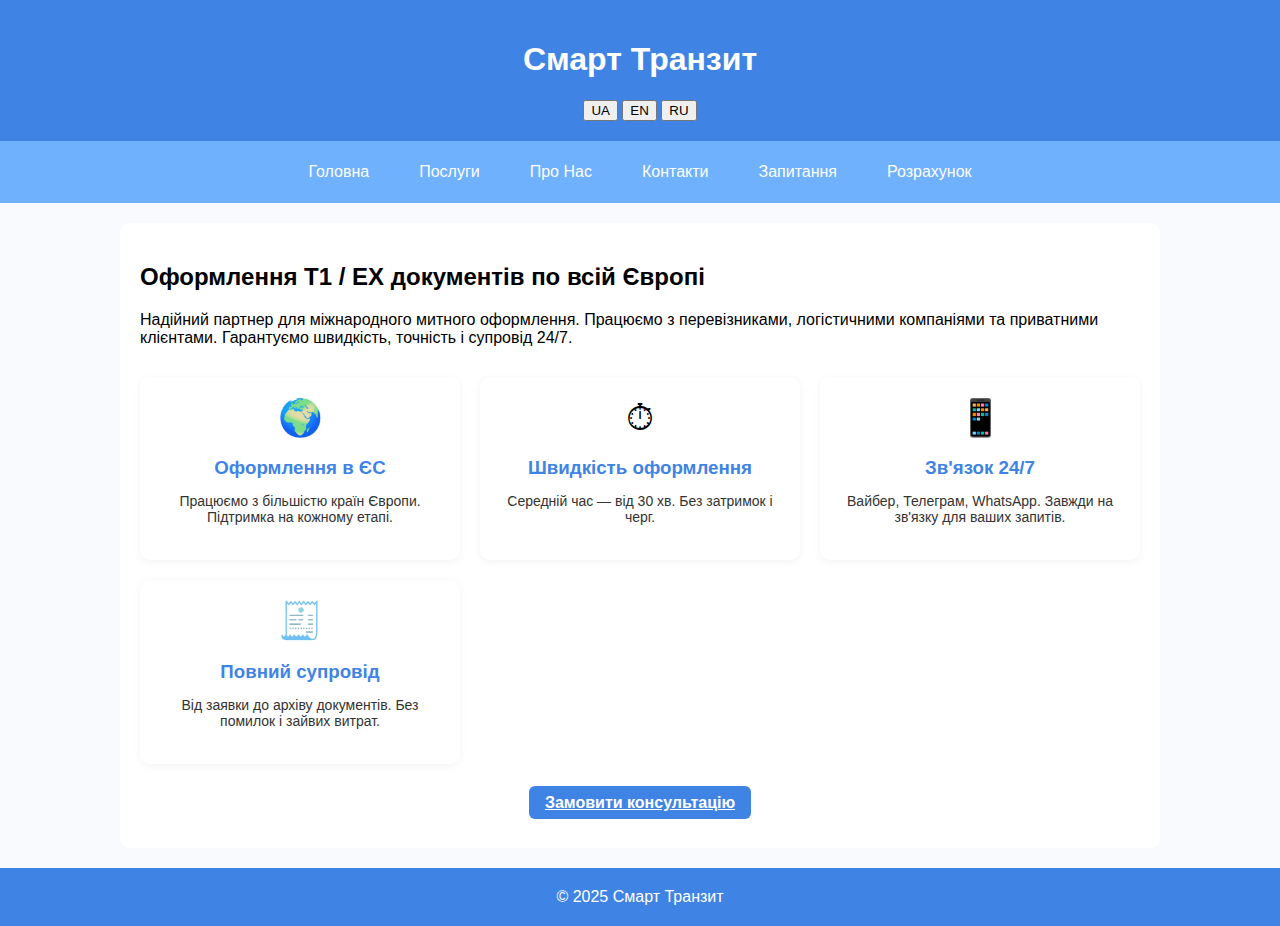
<file: index.html>
<!DOCTYPE html>
<html lang="ua">
<head>
  <meta charset="UTF-8">
  <title>Головна — Смарт Транзит</title>
  <meta name="description" content="Оформлення T1 / EX документів. Україна, ЄС, митне оформлення.">
  <meta name="keywords" content="митне оформлення, T1, EX, транзит, логістика, Смарт Транзит">
  <link rel="stylesheet" href="css/style.css">
  <style>
    .hidden { display: none; }
  </style>
</head>
<body>
<header>
  <h1 data-ua="Смарт Транзит" data-en="Smart Transit" data-ru="Смарт Транзит">Смарт Транзит</h1>
  <div class="language-switcher">
    <button onclick="setLanguage('ua')">UA</button>
    <button onclick="setLanguage('en')">EN</button>
    <button onclick="setLanguage('ru')">RU</button>
  </div>
</header>

<nav>
  <a href="index.html" data-ua="Головна" data-en="Home" data-ru="Главная">Головна</a>
  <a href="services.html" data-ua="Послуги" data-en="Services" data-ru="Услуги">Послуги</a>
  <a href="about.html" data-ua="Про Нас" data-en="About" data-ru="О Нас">Про Нас</a>
  <a href="contacts.html" data-ua="Контакти" data-en="Contacts" data-ru="Контакты">Контакти</a>
  <a href="faq.html" data-ua="Запитання" data-en="FAQ" data-ru="Вопросы">Запитання</a>
  <a href="calculator.html" data-ua="Розрахунок" data-en="Calculator" data-ru="Калькулятор">Розрахунок</a>
</nav>

<main>
  <h2 data-ua="Оформлення T1 / EX документів по всій Європі"
      data-en="T1 / EX Document Processing Across Europe"
      data-ru="Оформление T1 / EX документов по всей Европе">Оформлення T1 / EX документів по всій Європі</h2>

  <p data-ua="Надійний партнер для міжнародного митного оформлення. Працюємо з перевізниками, логістичними компаніями та приватними клієнтами. Гарантуємо швидкість, точність і супровід 24/7."
     data-en="Reliable partner for international customs processing. We work with carriers, logistics companies, and private clients. Guaranteed speed, accuracy, and 24/7 support."
     data-ru="Надежный партнёр по международному таможенному оформлению. Работаем с перевозчиками, логистами и частными клиентами. Гарантируем скорость, точность и поддержку 24/7.">
     Надійний партнер для міжнародного митного оформлення. Працюємо з перевізниками, логістичними компаніями та приватними клієнтами. Гарантуємо швидкість, точність і супровід 24/7.
  </p>

  <div class="services-grid">
    <div class="service-card">
      <div class="service-icon">🌍</div>
      <h3 data-ua="Оформлення в ЄС" data-en="EU Coverage" data-ru="Оформление в ЕС">Оформлення в ЄС</h3>
      <p data-ua="Працюємо з більшістю країн Європи. Підтримка на кожному етапі."
         data-en="We operate in most European countries. Support at every stage."
         data-ru="Работаем с большинством стран Европы. Поддержка на каждом этапе.">
         Працюємо з більшістю країн Європи. Підтримка на кожному етапі.
      </p>
    </div>
    <div class="service-card">
      <div class="service-icon">⏱</div>
      <h3 data-ua="Швидкість оформлення" data-en="Fast Processing" data-ru="Быстрое оформление">Швидкість оформлення</h3>
      <p data-ua="Середній час — від 30 хв. Без затримок і черг."
         data-en="Average time — from 30 min. No delays or lines."
         data-ru="Среднее время — от 30 мин. Без задержек и очередей.">
         Середній час — від 30 хв. Без затримок і черг.
      </p>
    </div>
    <div class="service-card">
      <div class="service-icon">📱</div>
      <h3 data-ua="Зв'язок 24/7" data-en="Support 24/7" data-ru="Связь 24/7">Зв'язок 24/7</h3>
      <p data-ua="Вайбер, Телеграм, WhatsApp. Завжди на зв'язку для ваших запитів."
         data-en="Viber, Telegram, WhatsApp. Always available for your requests."
         data-ru="Вайбер, Телеграм, WhatsApp. Всегда на связи по вашим вопросам.">
         Вайбер, Телеграм, WhatsApp. Завжди на зв'язку для ваших запитів.
      </p>
    </div>
    <div class="service-card">
      <div class="service-icon">🧾</div>
      <h3 data-ua="Повний супровід" data-en="Full Support" data-ru="Полное сопровождение">Повний супровід</h3>
      <p data-ua="Від заявки до архіву документів. Без помилок і зайвих витрат."
         data-en="From application to document archive. No errors, no extra costs."
         data-ru="От заявки до архива документов. Без ошибок и лишних затрат.">
         Від заявки до архіву документів. Без помилок і зайвих витрат.
      </p>
    </div>
  </div>

  <p style="text-align: center; margin-top: 30px;">
    <a href="contacts.html" class="btn" data-ua="Замовити консультацію" data-en="Request a Consultation" data-ru="Заказать консультацию">Замовити консультацію</a>
  </p>
</main>

<footer>© 2025 Смарт Транзит</footer>
<script>
  function setLanguage(lang) {
    document.querySelectorAll('[data-' + lang + ']').forEach(el => {
      el.textContent = el.getAttribute('data-' + lang);
    });
  }
</script>
</body>
</html>
</file>
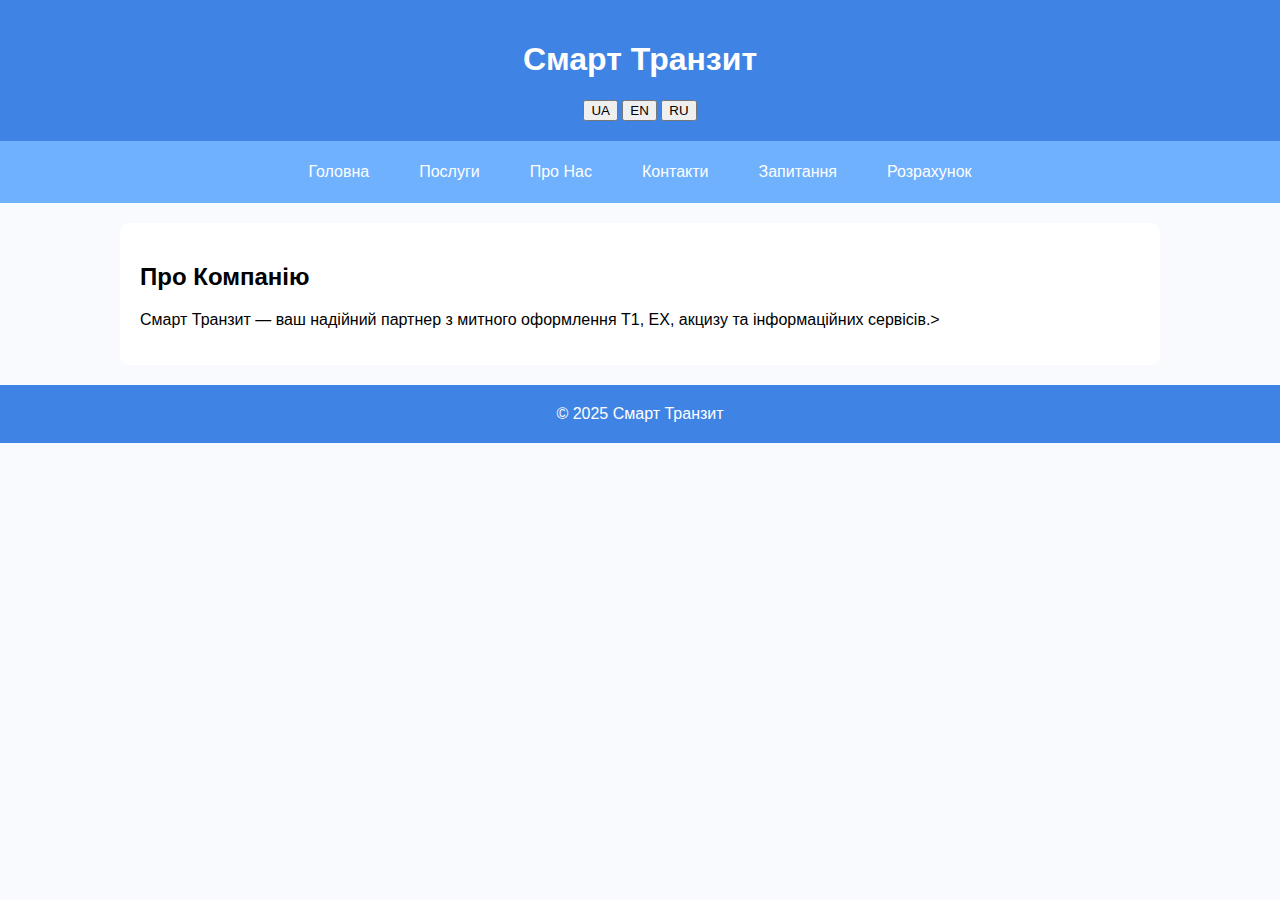
<file: about.html>
<!DOCTYPE html>
<html lang="ua">
<head>
  <meta charset="UTF-8">
  <title>Про Компанію</title>
  <link rel="stylesheet" href="css/style.css">
</head>
<body>
<header>
  <h1 data-ua="Смарт Транзит" data-en="Smart Transit" data-ru="Смарт Транзит">Смарт Транзит</h1>
  <div class="language-switcher">
    <button onclick="setLanguage('ua')">UA</button>
    <button onclick="setLanguage('en')">EN</button>
    <button onclick="setLanguage('ru')">RU</button>
  </div>
</header>

<nav>
  <a href="index.html" data-ua="Головна" data-en="Home" data-ru="Главная">Головна</a>
  <a href="services.html" data-ua="Послуги" data-en="Services" data-ru="Услуги">Послуги</a>
  <a href="about.html" data-ua="Про Нас" data-en="About" data-ru="О Нас">Про Нас</a>
  <a href="contacts.html" data-ua="Контакти" data-en="Contacts" data-ru="Контакты">Контакти</a>
  <a href="faq.html" data-ua="Запитання" data-en="FAQ" data-ru="Вопросы">Запитання</a>
  <a href="calculator.html" data-ua="Розрахунок" data-en="Calculator" data-ru="Калькулятор">Розрахунок</a>
</nav>

<main>
  <h2 data-ua="Про Компанію" data-en="About the Company" data-ru="О компании">Про Компанію</h2>
  <p data-ua="Смарт Транзит — ваш надійний партнер з митного оформлення T1, EX, акцизу та інформаційних сервісів." data-en="Smart Transit is your reliable partner in customs processing of T1, EX, excise and information services." data-ru="Смарт Транзит — ваш надежный партнер по таможенному оформлению T1, EX, акциза и информационных сервисов.">Смарт Транзит — ваш надійний партнер з митного оформлення T1, EX, акцизу та інформаційних сервісів.></p>
</main>

<footer>© 2025 Смарт Транзит</footer>

<script>
  function setLanguage(lang) {
    document.querySelectorAll('[data-' + lang + ']').forEach(function(el) {
      el.textContent = el.getAttribute('data-' + lang);
    });
  }
</script>

</body>
</html>
</file>
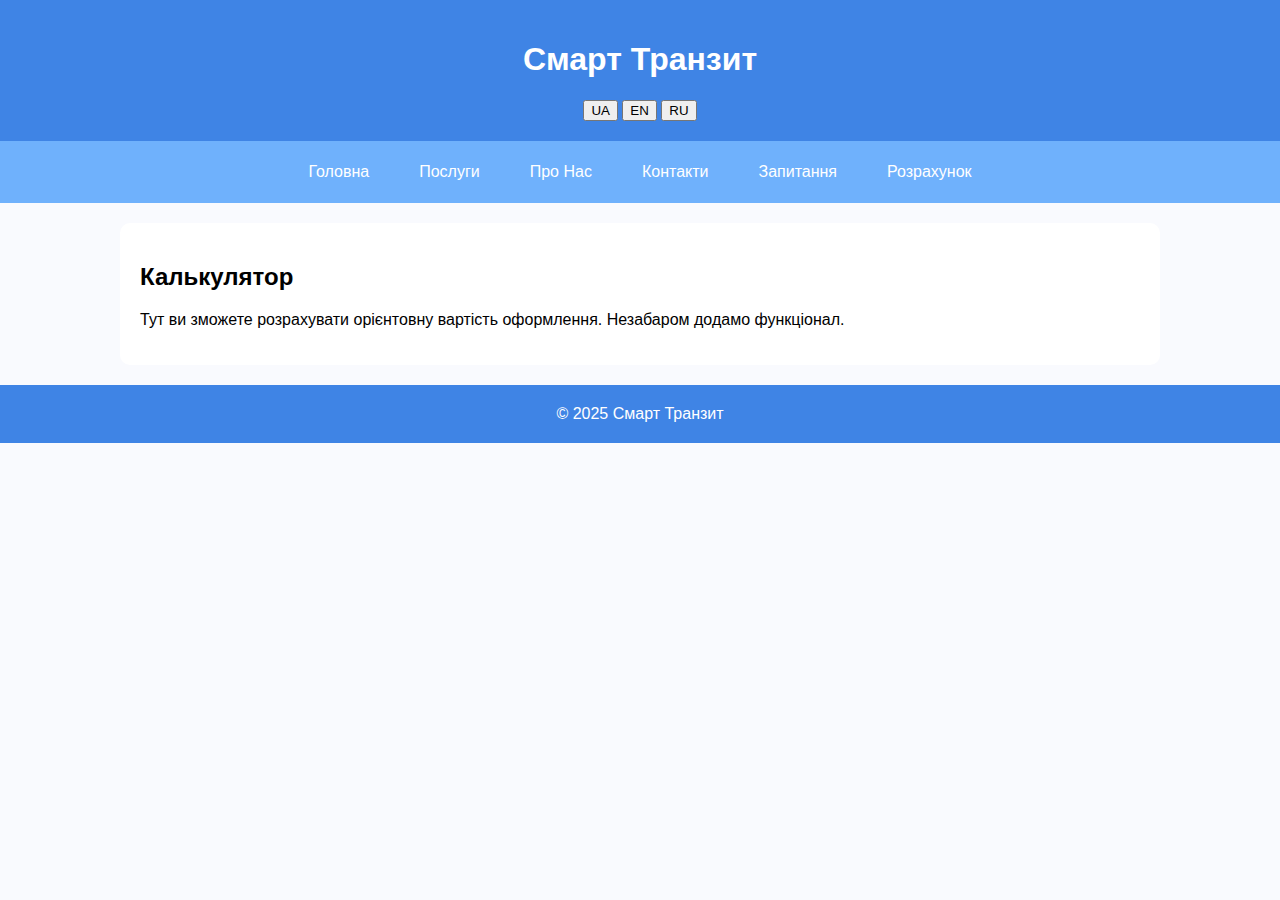
<file: calculator.html>
<!DOCTYPE html>
<html lang="ua">
<head>
  <meta charset="UTF-8">
  <title>Розрахунок вартості — Смарт Транзит</title>
  <link rel="stylesheet" href="css/style.css">
</head>
<body>
<header>
  <h1>Смарт Транзит</h1>
  <div class="language-switcher">
    <button onclick="setLanguage('ua')">UA</button>
    <button onclick="setLanguage('en')">EN</button>
    <button onclick="setLanguage('ru')">RU</button>
  </div>
</header>

<nav>
  <a href="index.html">Головна</a>
  <a href="services.html">Послуги</a>
  <a href="about.html">Про Нас</a>
  <a href="contacts.html">Контакти</a>
  <a href="faq.html">Запитання</a>
  <a href="calculator.html">Розрахунок</a>
</nav>

<main>
  <h2>Калькулятор</h2>
  <p>Тут ви зможете розрахувати орієнтовну вартість оформлення. Незабаром додамо функціонал.</p>
</main>

<footer>© 2025 Смарт Транзит</footer>
<script src="js/lang.js"></script>
</body>
</html>
</file>
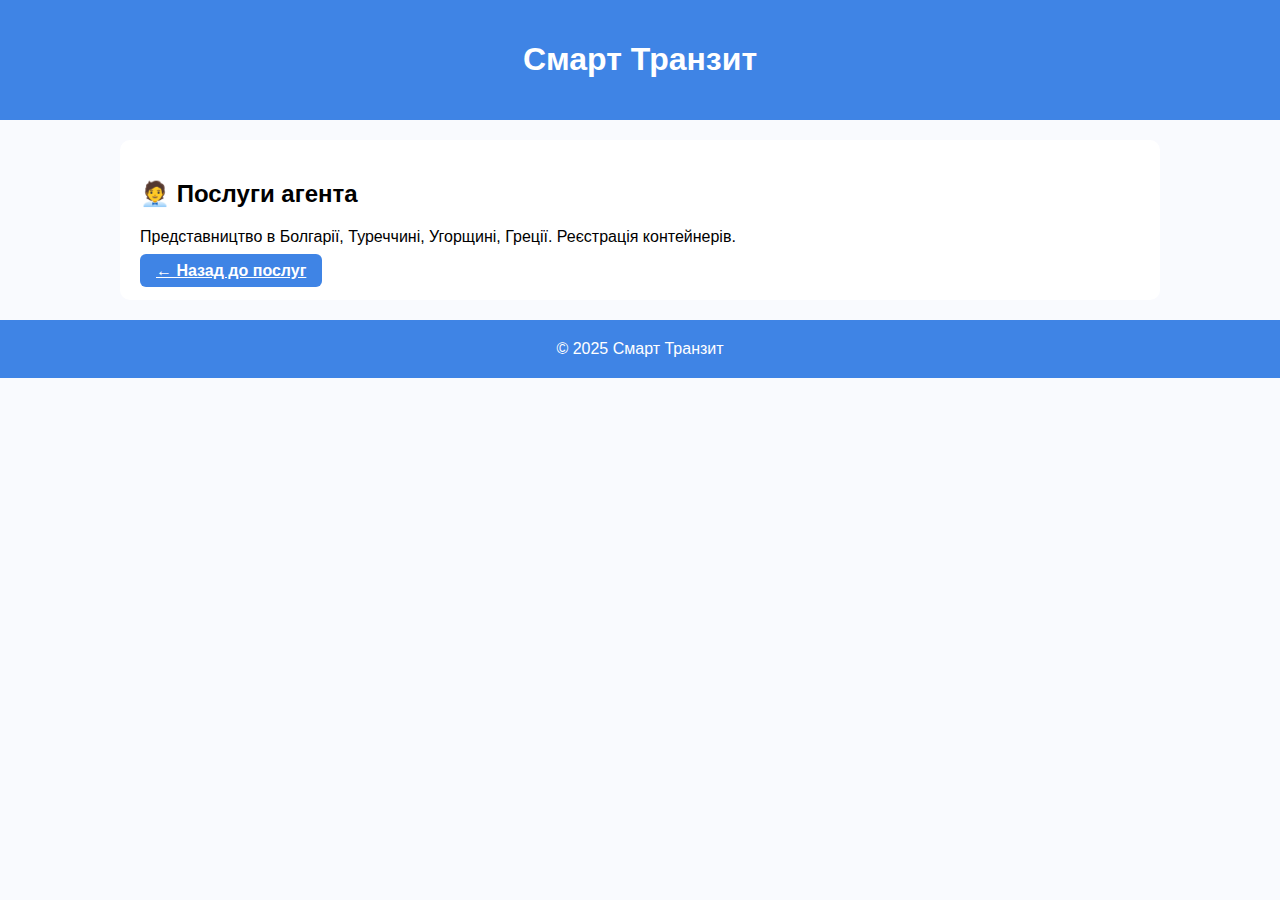
<file: details-agent.html>
<!DOCTYPE html>
<html lang="ua">
<head>
  <meta charset="UTF-8">
  <title>Послуги агента — Смарт Транзит</title>
  <link rel="stylesheet" href="css/style.css">
</head>
<body>
<header>
  <h1>Смарт Транзит</h1>
</header>
<main>
  <h2>🧑‍💼 Послуги агента</h2>
  <p>Представництво в Болгарії, Туреччині, Угорщині, Греції. Реєстрація контейнерів.</p>
  <a href="services.html" class="btn">← Назад до послуг</a>
</main>
<footer>© 2025 Смарт Транзит</footer>
</body>
</html>
</file>
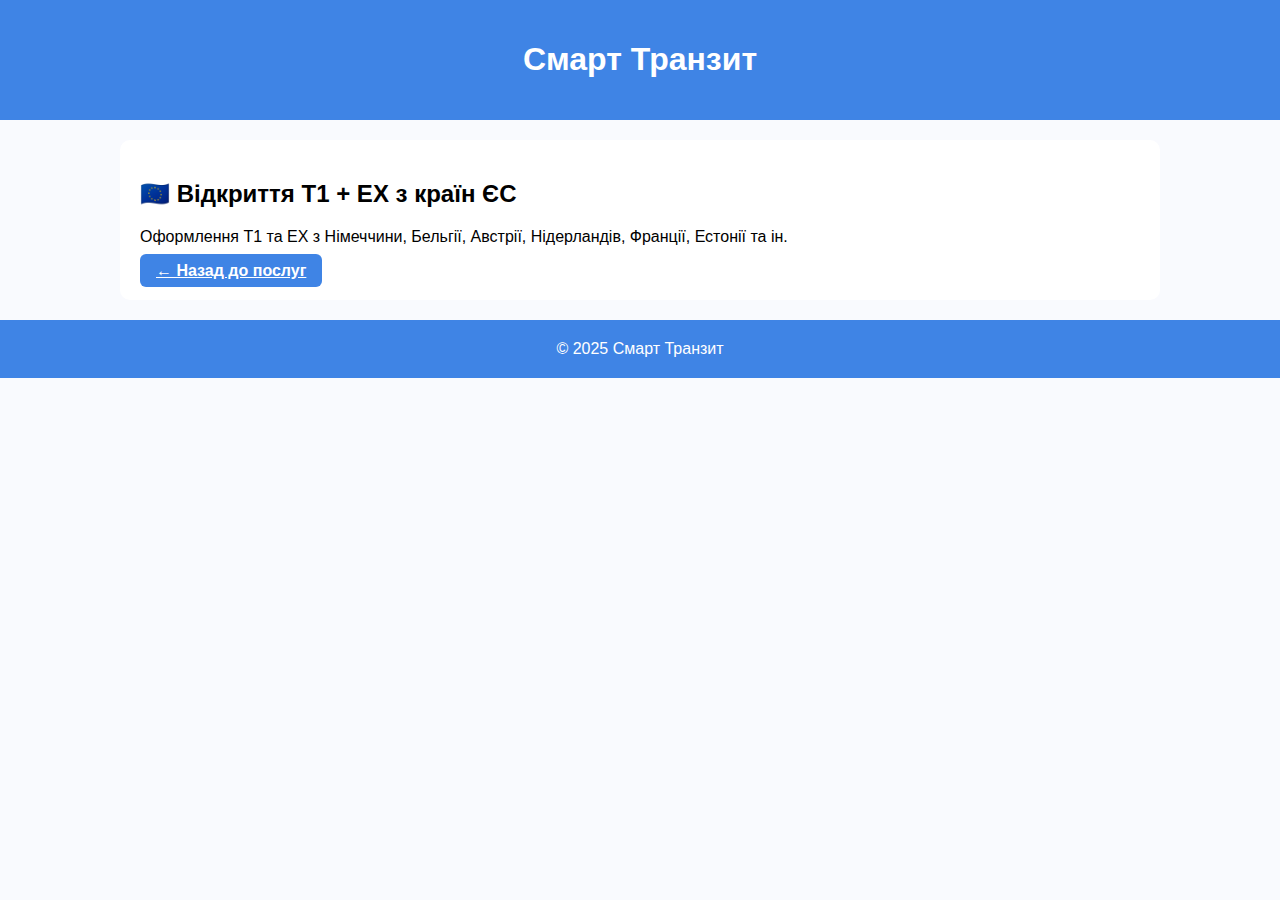
<file: details-eu.html>
<!DOCTYPE html>
<html lang="ua">
<head>
  <meta charset="UTF-8">
  <title>Відкриття Т1 + EX з країн ЄС — Смарт Транзит</title>
  <link rel="stylesheet" href="css/style.css">
</head>
<body>
<header>
  <h1>Смарт Транзит</h1>
</header>
<main>
  <h2>🇪🇺 Відкриття Т1 + EX з країн ЄС</h2>
  <p>Оформлення Т1 та EX з Німеччини, Бельгії, Австрії, Нідерландів, Франції, Естонії та ін.</p>
  <a href="services.html" class="btn">← Назад до послуг</a>
</main>
<footer>© 2025 Смарт Транзит</footer>
</body>
</html>
</file>
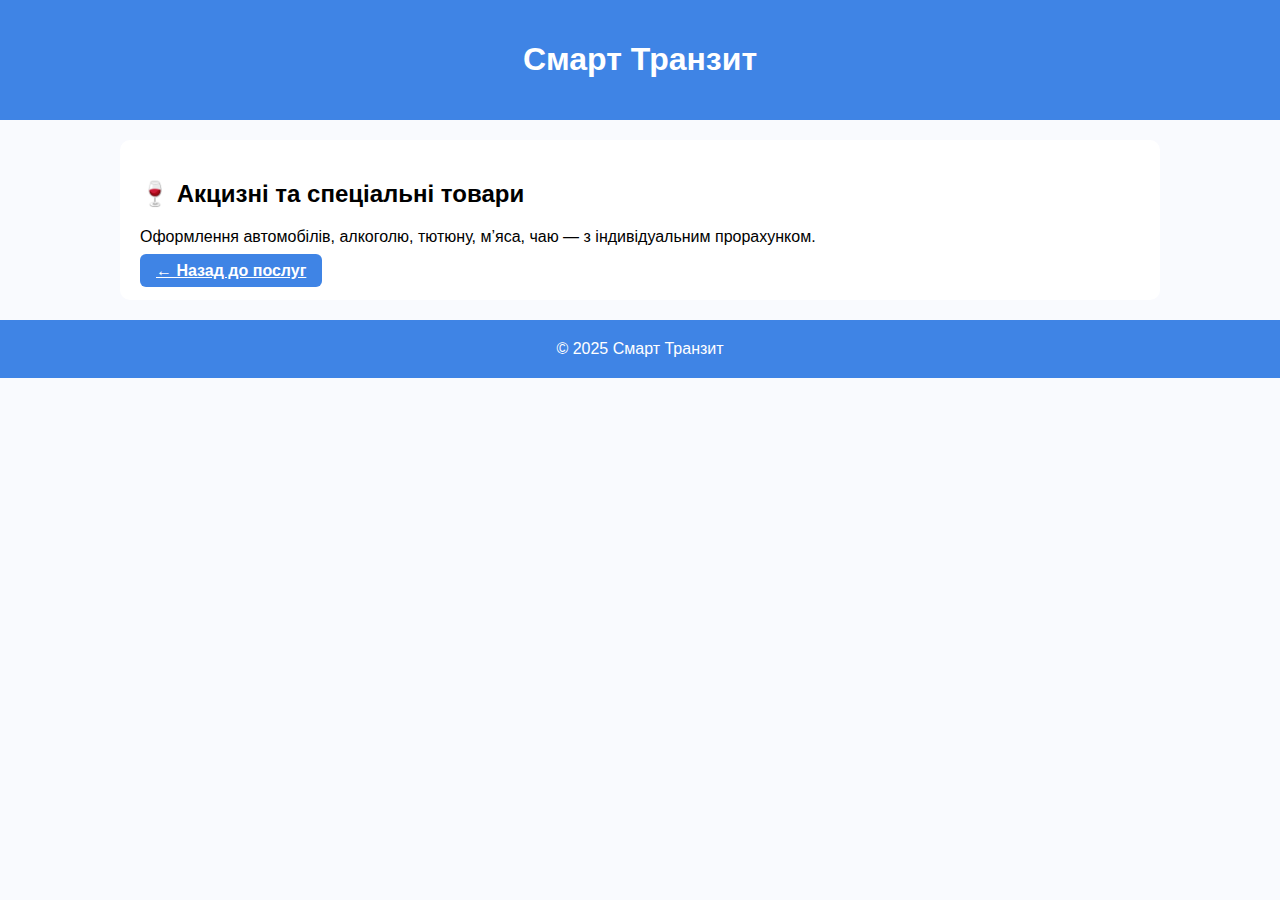
<file: details-excise.html>
<!DOCTYPE html>
<html lang="ua">
<head>
  <meta charset="UTF-8">
  <title>Акцизні та спеціальні товари — Смарт Транзит</title>
  <link rel="stylesheet" href="css/style.css">
</head>
<body>
<header>
  <h1>Смарт Транзит</h1>
</header>
<main>
  <h2>🍷 Акцизні та спеціальні товари</h2>
  <p>Оформлення автомобілів, алкоголю, тютюну, м’яса, чаю — з індивідуальним прорахунком.</p>
  <a href="services.html" class="btn">← Назад до послуг</a>
</main>
<footer>© 2025 Смарт Транзит</footer>
</body>
</html>
</file>
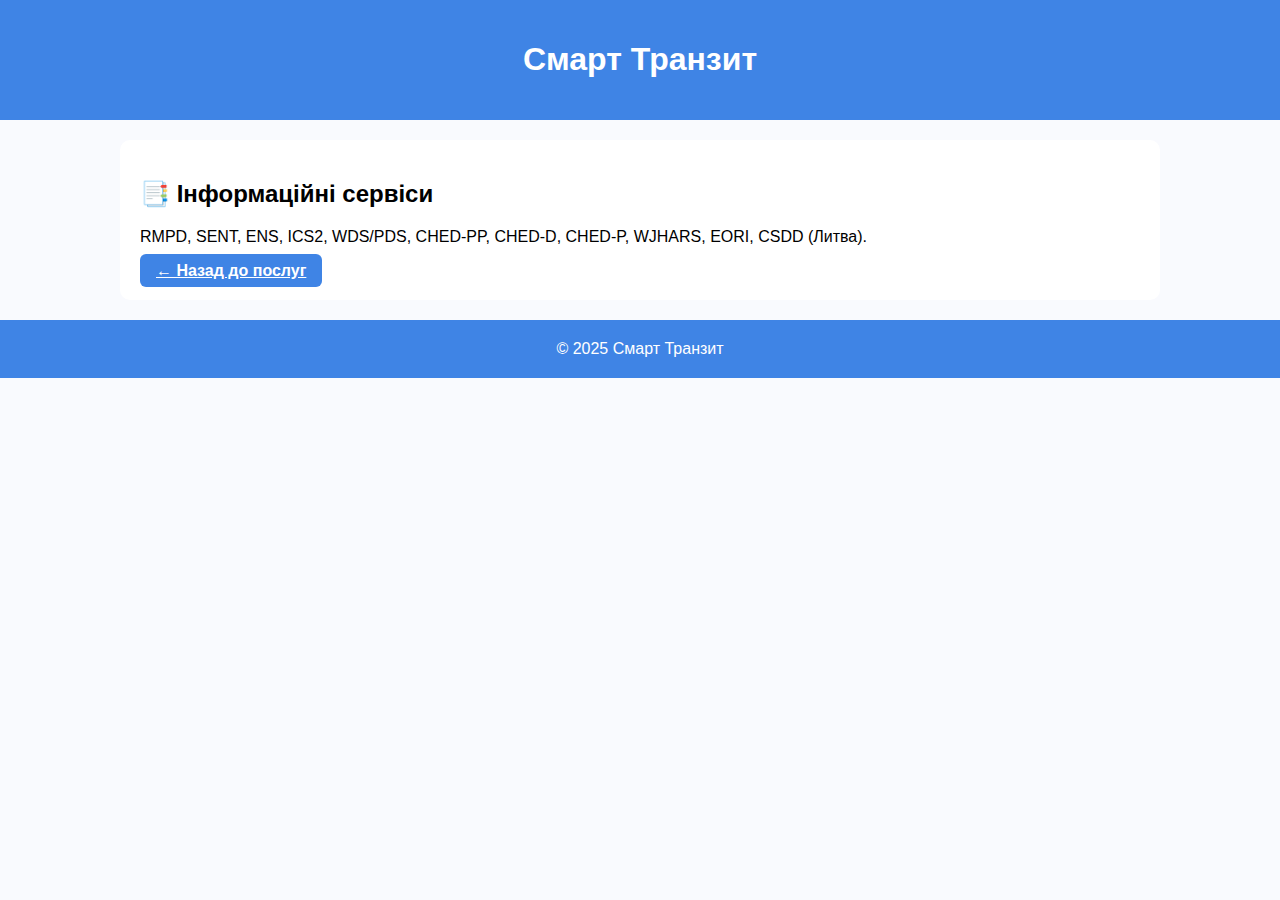
<file: details-info.html>
<!DOCTYPE html>
<html lang="ua">
<head>
  <meta charset="UTF-8">
  <title>Інформаційні сервіси — Смарт Транзит</title>
  <link rel="stylesheet" href="css/style.css">
</head>
<body>
<header>
  <h1>Смарт Транзит</h1>
</header>
<main>
  <h2>📑 Інформаційні сервіси</h2>
  <p>RMPD, SENT, ENS, ICS2, WDS/PDS, CHED-PP, CHED-D, CHED-P, WJHARS, EORI, CSDD (Литва).</p>
  <a href="services.html" class="btn">← Назад до послуг</a>
</main>
<footer>© 2025 Смарт Транзит</footer>
</body>
</html>
</file>
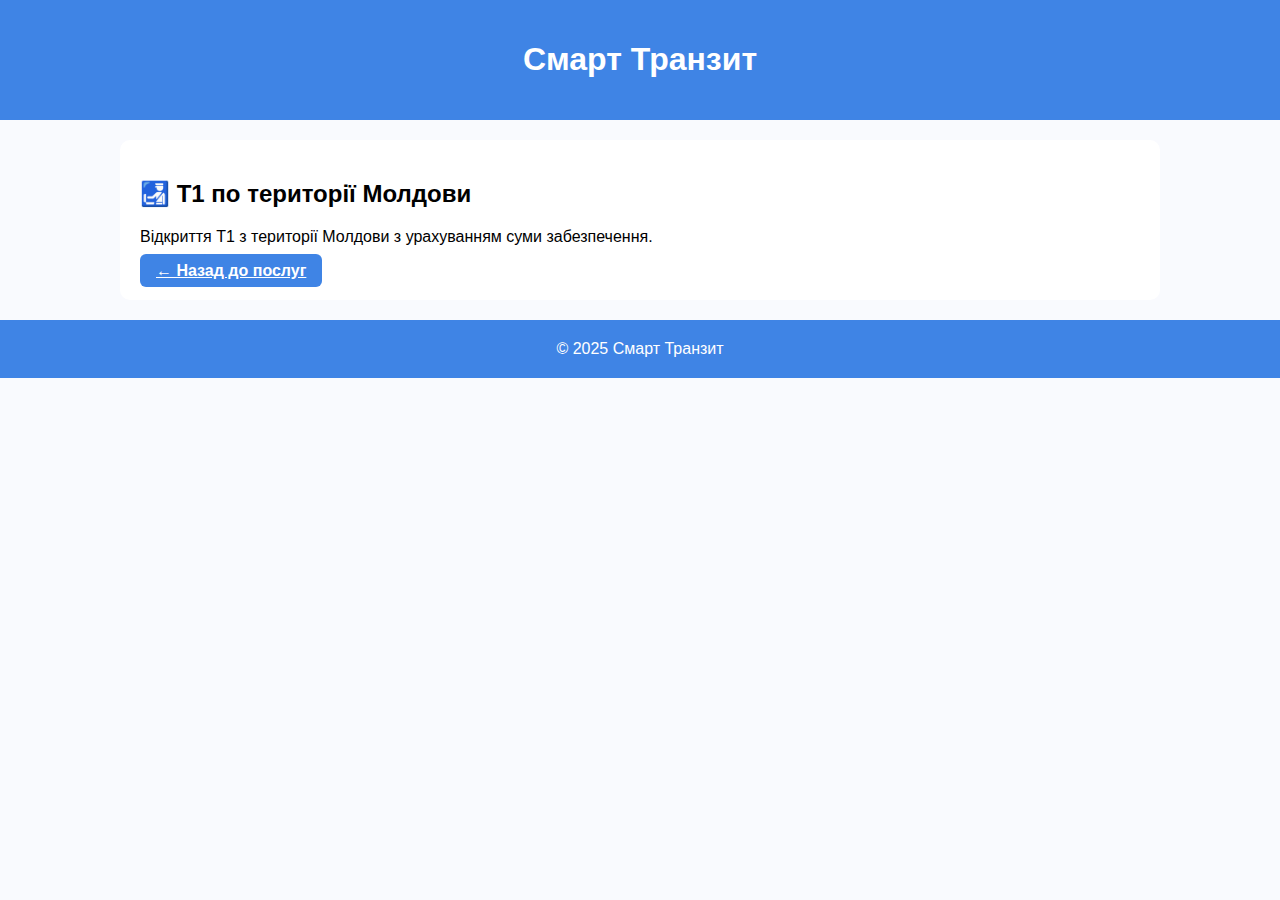
<file: details-moldova.html>
<!DOCTYPE html>
<html lang="ua">
<head>
  <meta charset="UTF-8">
  <title>T1 по території Молдови — Смарт Транзит</title>
  <link rel="stylesheet" href="css/style.css">
</head>
<body>
<header>
  <h1>Смарт Транзит</h1>
</header>
<main>
  <h2>🛃 T1 по території Молдови</h2>
  <p>Відкриття Т1 з території Молдови з урахуванням суми забезпечення.</p>
  <a href="services.html" class="btn">← Назад до послуг</a>
</main>
<footer>© 2025 Смарт Транзит</footer>
</body>
</html>
</file>
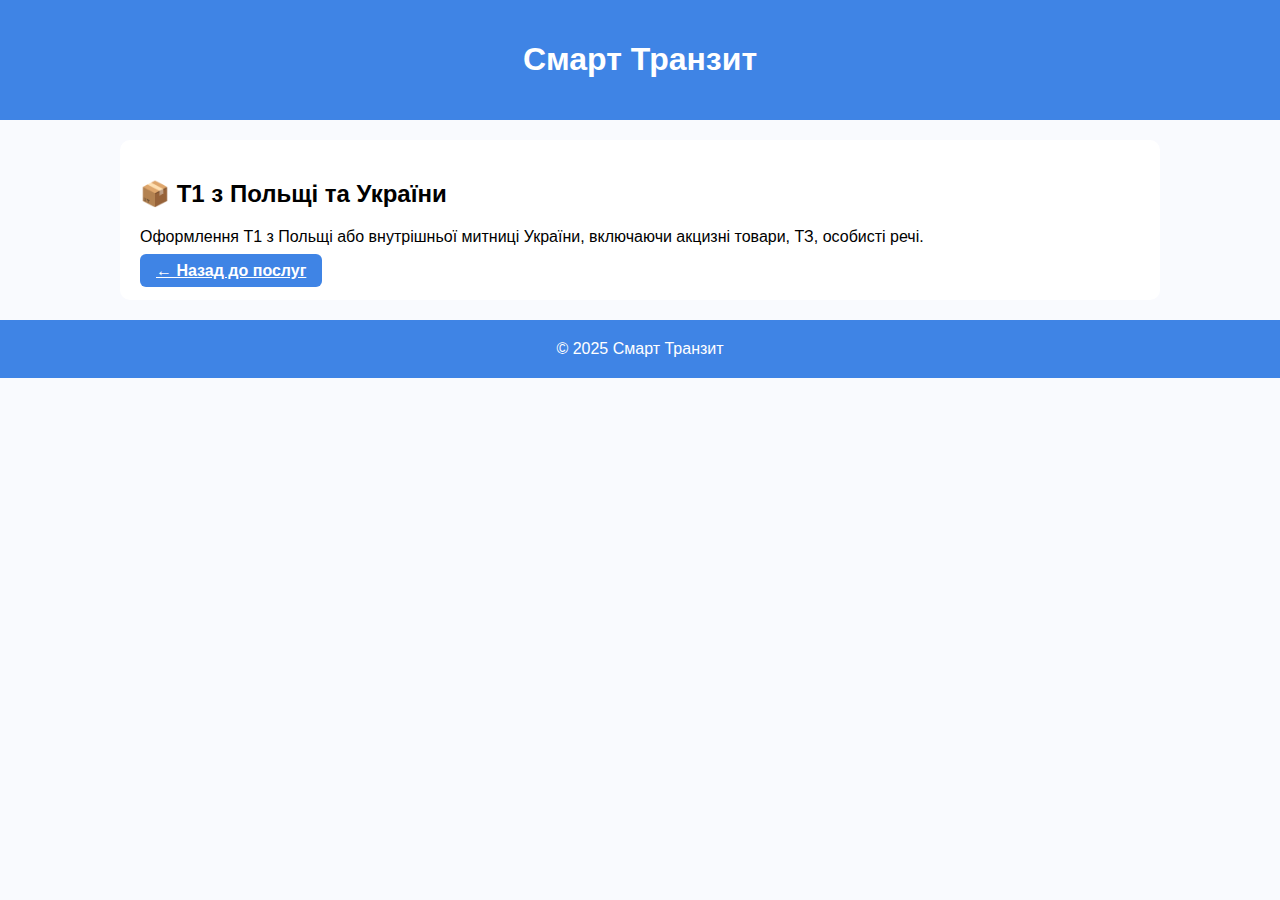
<file: details-poland.html>
<!DOCTYPE html>
<html lang="ua">
<head>
  <meta charset="UTF-8">
  <title>T1 з Польщі та України — Смарт Транзит</title>
  <link rel="stylesheet" href="css/style.css">
</head>
<body>
<header>
  <h1>Смарт Транзит</h1>
</header>
<main>
  <h2>📦 T1 з Польщі та України</h2>
  <p>Оформлення T1 з Польщі або внутрішньої митниці України, включаючи акцизні товари, ТЗ, особисті речі.</p>
  <a href="services.html" class="btn">← Назад до послуг</a>
</main>
<footer>© 2025 Смарт Транзит</footer>
</body>
</html>
</file>
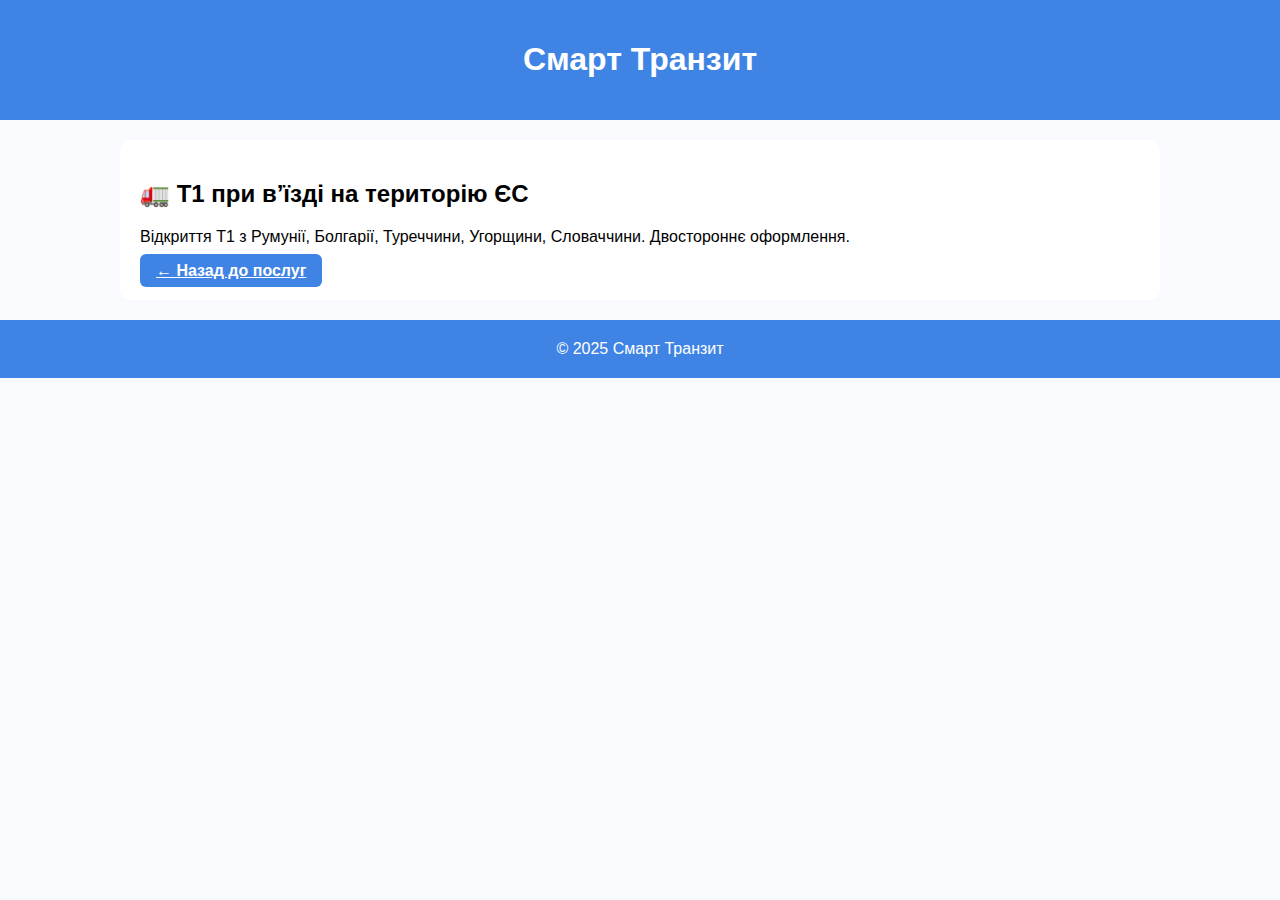
<file: details-t1-eu.html>
<!DOCTYPE html>
<html lang="ua">
<head>
  <meta charset="UTF-8">
  <title>T1 при в’їзді на територію ЄС — Смарт Транзит</title>
  <link rel="stylesheet" href="css/style.css">
</head>
<body>
<header>
  <h1>Смарт Транзит</h1>
</header>
<main>
  <h2>🚛 T1 при в’їзді на територію ЄС</h2>
  <p>Відкриття Т1 з Румунії, Болгарії, Туреччини, Угорщини, Словаччини. Двостороннє оформлення.</p>
  <a href="services.html" class="btn">← Назад до послуг</a>
</main>
<footer>© 2025 Смарт Транзит</footer>
</body>
</html>
</file>
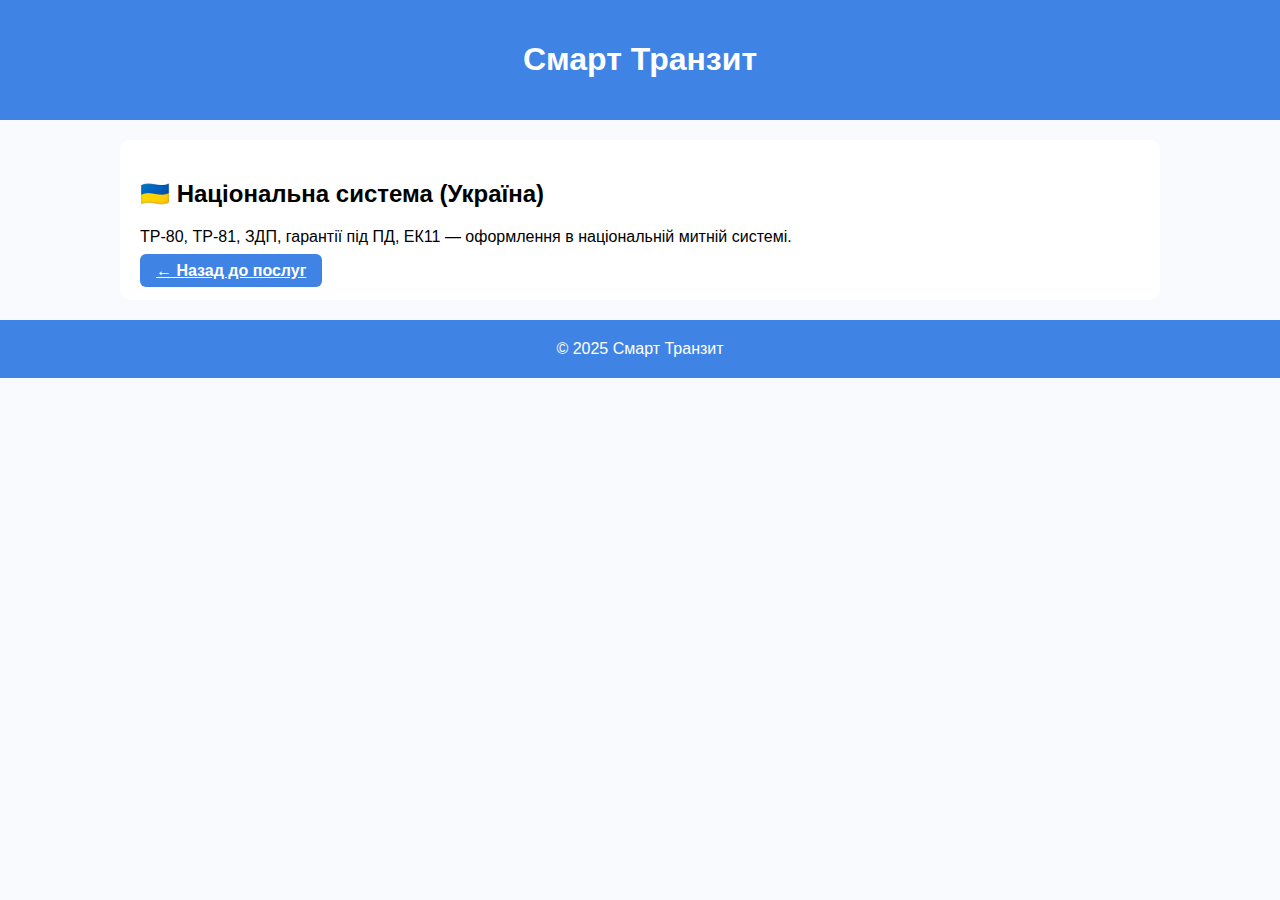
<file: details-ua.html>
<!DOCTYPE html>
<html lang="ua">
<head>
  <meta charset="UTF-8">
  <title>Національна система (Україна) — Смарт Транзит</title>
  <link rel="stylesheet" href="css/style.css">
</head>
<body>
<header>
  <h1>Смарт Транзит</h1>
</header>
<main>
  <h2>🇺🇦 Національна система (Україна)</h2>
  <p>ТР-80, ТР-81, ЗДП, гарантії під ПД, ЕК11 — оформлення в національній митній системі.</p>
  <a href="services.html" class="btn">← Назад до послуг</a>
</main>
<footer>© 2025 Смарт Транзит</footer>
</body>
</html>
</file>
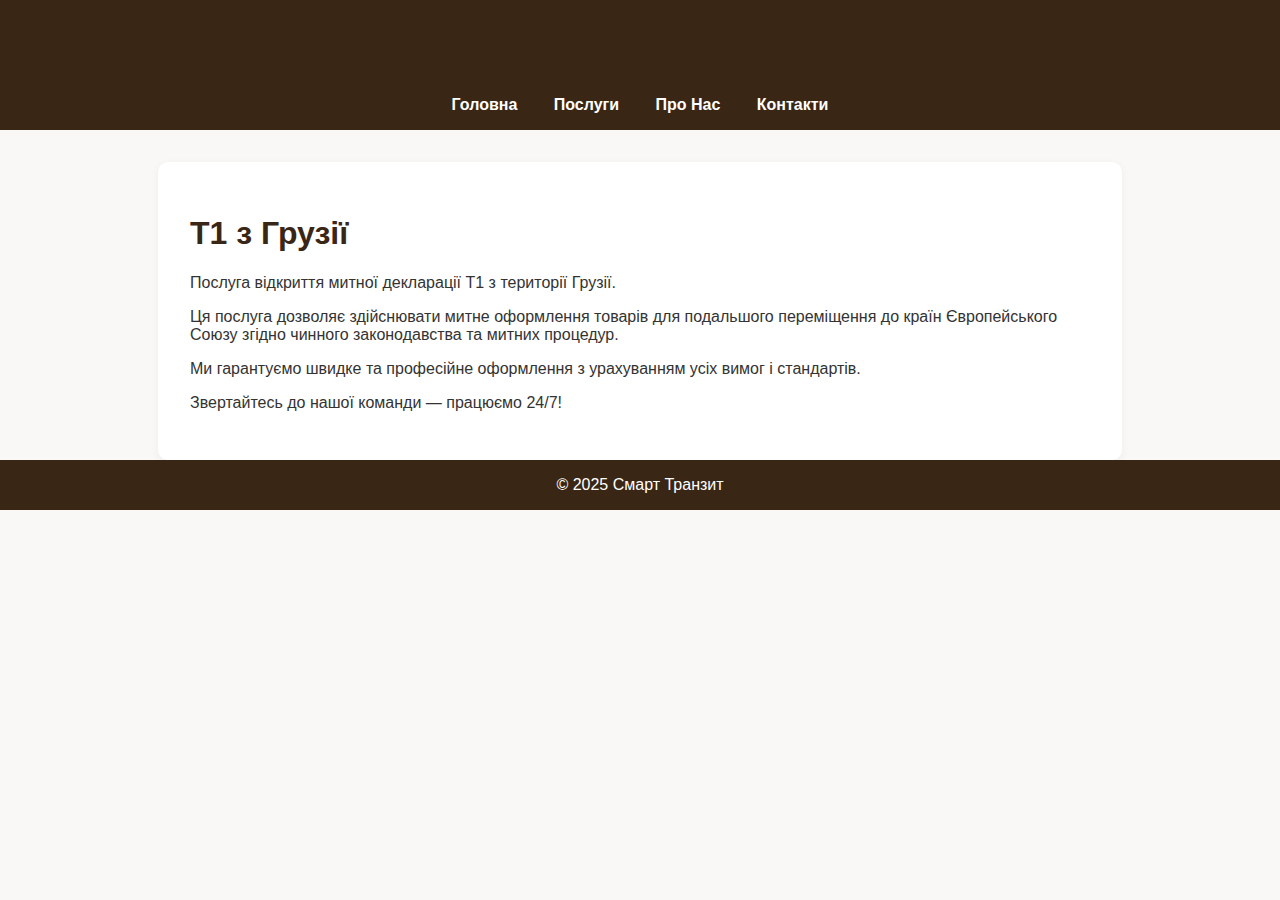
<file: service-georgia.html>
<!DOCTYPE html>
<html lang="uk">
<head>
    <meta charset="UTF-8">
    <meta name="viewport" content="width=device-width, initial-scale=1.0">
    <title>Т1 з Грузії | Смарт Транзит</title>
    <style>
        body {
            font-family: Arial, sans-serif;
            background-color: #f9f8f6;
            margin: 0;
            padding: 0;
            color: #333;
        }
        header, footer {
            background-color: #3a2614;
            color: white;
            padding: 1rem 2rem;
            text-align: center;
        }
        nav a {
            margin: 0 1rem;
            color: #fff;
            text-decoration: none;
            font-weight: bold;
        }
        .container {
            padding: 2rem;
            max-width: 900px;
            margin: auto;
            background: white;
            margin-top: 2rem;
            border-radius: 10px;
            box-shadow: 0 2px 8px rgba(0,0,0,0.05);
        }
        h1 {
            color: #3a2614;
        }
    </style>
</head>
<body>
    <header>
        <h1>Смарт Транзит</h1>
        <nav>
            <a href="index.html">Головна</a>
            <a href="services.html">Послуги</a>
            <a href="about.html">Про Нас</a>
            <a href="contacts.html">Контакти</a>
        </nav>
    </header>

    <main>
        <div class="container">
            <h1>Т1 з Грузії</h1>
            <p>Послуга відкриття митної декларації Т1 з території Грузії.</p>
            <p>Ця послуга дозволяє здійснювати митне оформлення товарів для подальшого переміщення до країн Європейського Союзу згідно чинного законодавства та митних процедур.</p>
            <p>Ми гарантуємо швидке та професійне оформлення з урахуванням усіх вимог і стандартів.</p>
            <p>Звертайтесь до нашої команди — працюємо 24/7!</p>
        </div>
    </main>

    <footer>
        &copy; 2025 Смарт Транзит
    </footer>
</body>
</html>
</file>
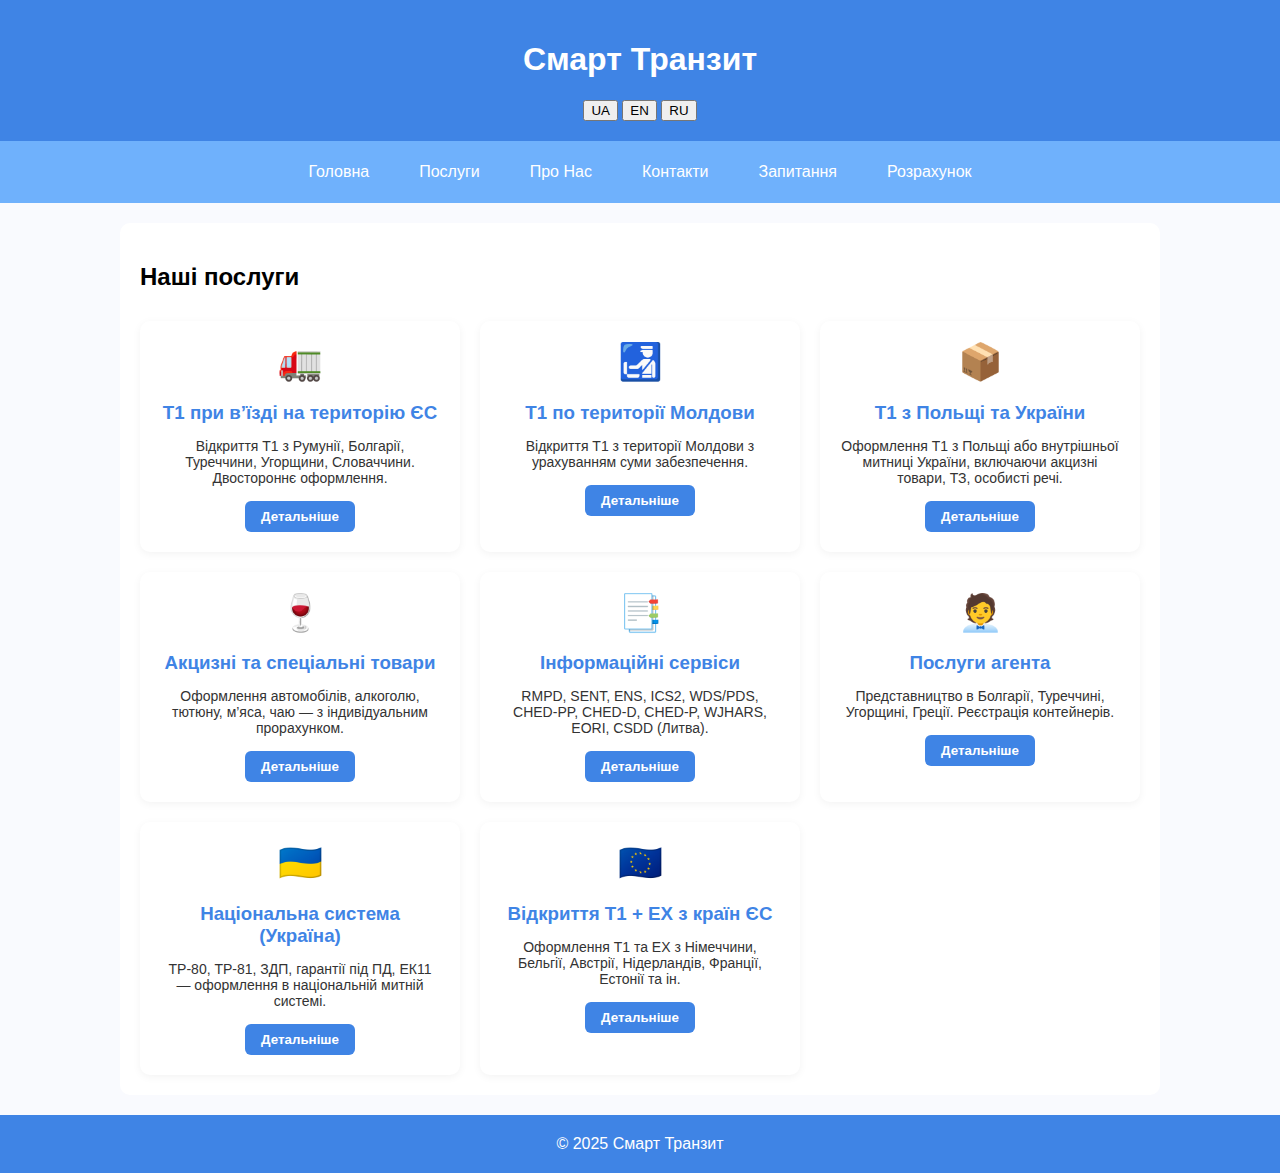
<file: services.html>
<!DOCTYPE html>
<html lang="ua">
<head>
  <meta charset="UTF-8">
  <title>Послуги — Смарт Транзит</title>
  <link rel="stylesheet" href="css/style.css">
</head>
<body>
<header>
  <h1 data-lang="company">Смарт Транзит</h1>
  <div class="language-switcher">
    <button onclick="setLanguage('ua')">UA</button>
    <button onclick="setLanguage('en')">EN</button>
    <button onclick="setLanguage('ru')">RU</button>
  </div>
</header>

<nav>
  <a href="index.html" data-lang="title">Головна</a>
  <a href="services.html" data-lang="services">Послуги</a>
  <a href="about.html" data-lang="about">Про Нас</a>
  <a href="contacts.html" data-lang="contacts">Контакти</a>
  <a href="faq.html" data-lang="faq">Запитання</a>
  <a href="calculator.html" data-lang="calculator">Розрахунок</a>
</nav>

<main>
  <h2>Наші послуги</h2>

  <div class="services-grid">
    <div class="service-card">
      <div class="service-icon">🚛</div>
      <h3>T1 при в’їзді на територію ЄС</h3>
      <p>Відкриття Т1 з Румунії, Болгарії, Туреччини, Угорщини, Словаччини. Двостороннє оформлення.</p>
      <button class="btn">Детальніше</button>
    </div>
    <div class="service-card">
      <div class="service-icon">🛃</div>
      <h3>T1 по території Молдови</h3>
      <p>Відкриття Т1 з території Молдови з урахуванням суми забезпечення.</p>
      <button class="btn">Детальніше</button>
    </div>
    <div class="service-card">
      <div class="service-icon">📦</div>
      <h3>T1 з Польщі та України</h3>
      <p>Оформлення T1 з Польщі або внутрішньої митниці України, включаючи акцизні товари, ТЗ, особисті речі.</p>
      <button class="btn">Детальніше</button>
    </div>
    <div class="service-card">
      <div class="service-icon">🍷</div>
      <h3>Акцизні та спеціальні товари</h3>
      <p>Оформлення автомобілів, алкоголю, тютюну, м’яса, чаю — з індивідуальним прорахунком.</p>
      <button class="btn">Детальніше</button>
    </div>
    <div class="service-card">
      <div class="service-icon">📑</div>
      <h3>Інформаційні сервіси</h3>
      <p>RMPD, SENT, ENS, ICS2, WDS/PDS, CHED-PP, CHED-D, CHED-P, WJHARS, EORI, CSDD (Литва).</p>
      <button class="btn">Детальніше</button>
    </div>
    <div class="service-card">
      <div class="service-icon">🧑‍💼</div>
      <h3>Послуги агента</h3>
      <p>Представництво в Болгарії, Туреччині, Угорщині, Греції. Реєстрація контейнерів.</p>
      <button class="btn">Детальніше</button>
    </div>
    <div class="service-card">
      <div class="service-icon">🇺🇦</div>
      <h3>Національна система (Україна)</h3>
      <p>ТР-80, ТР-81, ЗДП, гарантії під ПД, ЕК11 — оформлення в національній митній системі.</p>
      <button class="btn">Детальніше</button>
    </div>
    <div class="service-card">
      <div class="service-icon">🇪🇺</div>
      <h3>Відкриття Т1 + EX з країн ЄС</h3>
      <p>Оформлення Т1 та EX з Німеччини, Бельгії, Австрії, Нідерландів, Франції, Естонії та ін.</p>
      <button class="btn">Детальніше</button>
    </div>
  </div>
</main>

<footer>© 2025 Смарт Транзит</footer>
<script src="js/lang.js"></script>
</body>
</html>
</file>
<file: css/style.css>
body {
  font-family: 'Segoe UI', sans-serif;
  background: #f9fafe;
  margin: 0;
  padding: 0;
}
header, footer {
  background: #3f84e5;
  color: white;
  text-align: center;
  padding: 20px;
}
nav {
  background: #6fb1fc;
  display: flex;
  flex-wrap: wrap;
  justify-content: center;
  gap: 10px;
  padding: 12px 0;
}
nav a {
  color: white;
  text-decoration: none;
  padding: 10px 20px;
  border-radius: 6px;
}
main {
  max-width: 1000px;
  margin: 20px auto;
  background: white;
  padding: 20px;
  border-radius: 10px;
}
.services-grid {
  display: grid;
  grid-template-columns: repeat(auto-fit, minmax(280px, 1fr));
  gap: 20px;
  margin-top: 30px;
}
.service-card {
  background-color: #ffffff;
  border-radius: 10px;
  box-shadow: 0 2px 8px rgba(0, 0, 0, 0.05);
  padding: 20px;
  transition: transform 0.3s ease, box-shadow 0.3s ease;
  text-align: center;
}
.service-card:hover {
  transform: translateY(-5px);
  box-shadow: 0 6px 15px rgba(0, 0, 0, 0.1);
}
.service-icon {
  font-size: 36px;
  margin-bottom: 10px;
}
.service-card h3 {
  color: #3f84e5;
  margin-bottom: 10px;
}
.service-card p {
  font-size: 14px;
  color: #333;
  margin-bottom: 15px;
}
.btn {
  background-color: #3f84e5;
  color: white;
  padding: 8px 16px;
  border: none;
  border-radius: 6px;
  font-weight: bold;
  cursor: pointer;
  transition: background 0.3s ease, transform 0.2s ease;
}
.btn:hover {
  background-color: #2c6ed5;
  transform: scale(1.05);
}
</file>
